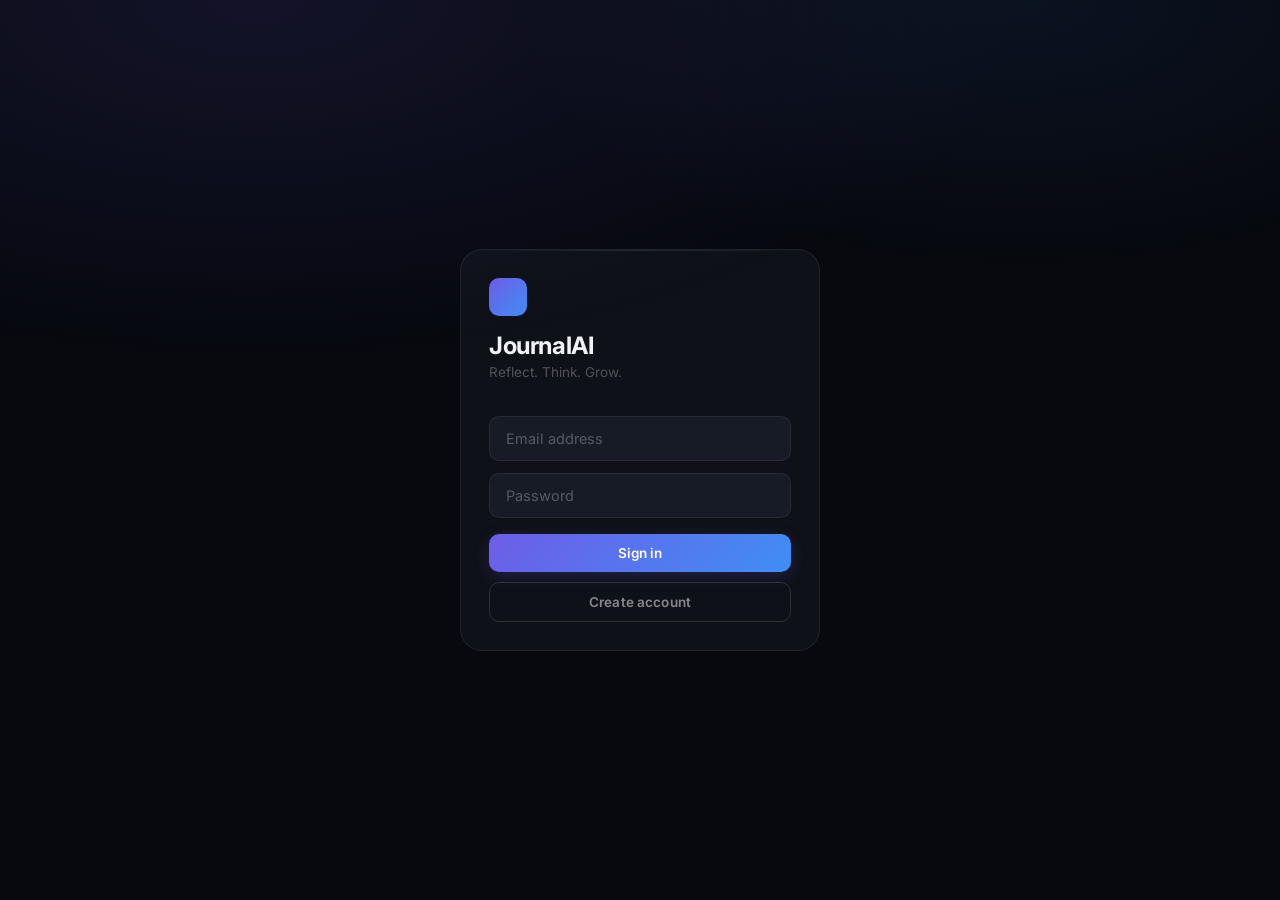
<file: index.html>
<!DOCTYPE html>
<html>
<head>
    <title>JournalAI</title>
    <link rel="stylesheet" href="style.css">
</head>
<body class="center">

    <div class="glass login-card">
        <div style="margin-bottom:24px;">
            <div style="width:38px;height:38px;border-radius:10px;background:linear-gradient(135deg,#6e5de8,#3f8ef5);margin-bottom:16px;"></div>
            <h2>JournalAI</h2>
            <span class="subtitle">Reflect. Think. Grow.</span>
        </div>

        <input id="email" type="email" placeholder="Email address">
        <input id="password" type="password" placeholder="Password">

        <div class="login-actions">
            <button onclick="login()">Sign in</button>
            <button onclick="register()">Create account</button>
        </div>
    </div>

    <script src="api.js"></script>
</body>
</html>
</file>
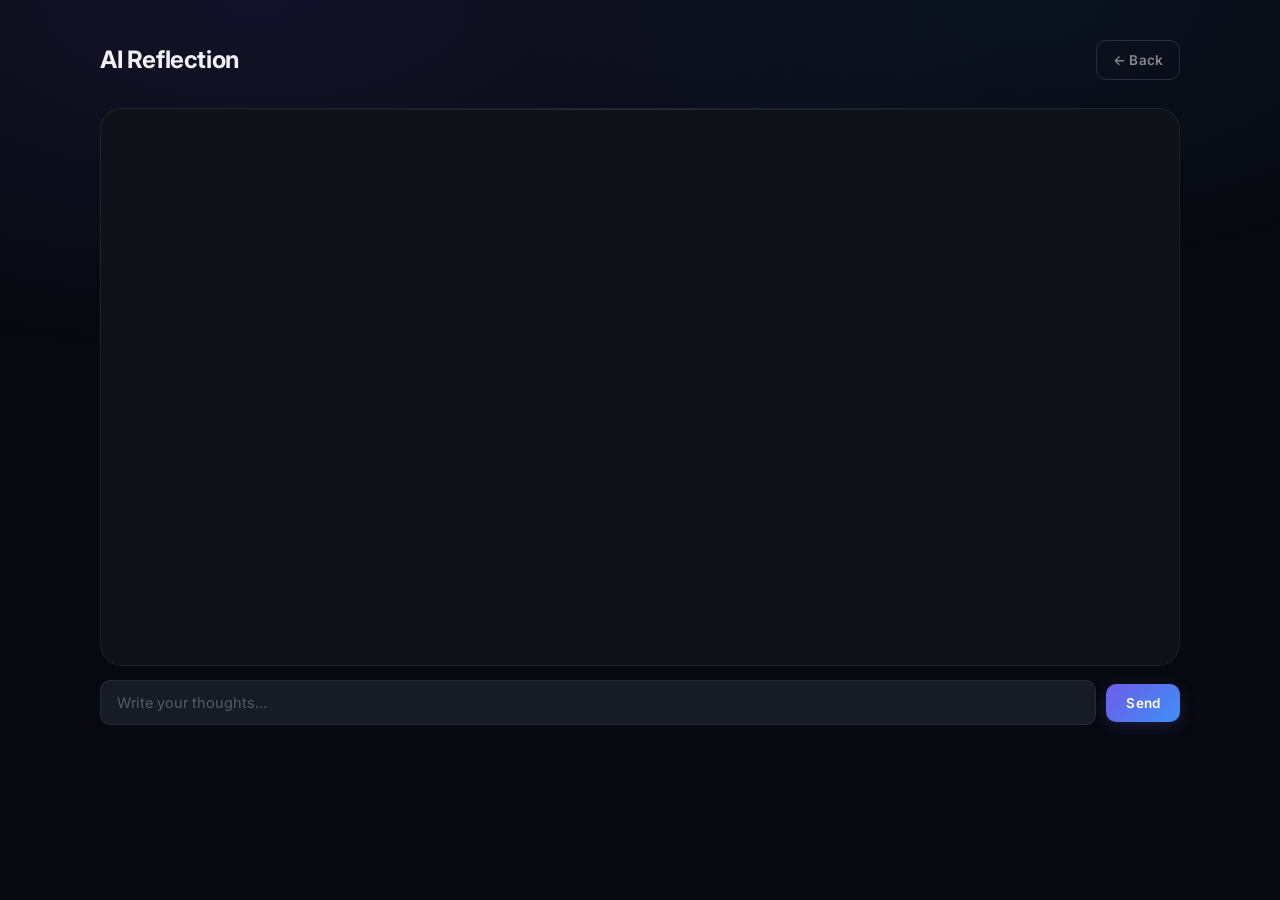
<file: chat.html>
<!DOCTYPE html>
<html>
<head>
    <title>AI Reflection – JournalAI</title>
    <link rel="stylesheet" href="style.css">
</head>
<body>
<div class="container">

    <div class="dash-header">
        <h2>AI Reflection</h2>
        <button class="back-btn" onclick="goBack()">← Back</button>
    </div>

    <div id="chat" class="glass"></div>

    <div class="chat-bar">
        <input id="msg" placeholder="Write your thoughts…" onkeydown="if(event.key==='Enter') send()">
        <button onclick="send()">Send</button>
    </div>

</div>
<script src="api.js"></script>
</body>
</html>
</file>
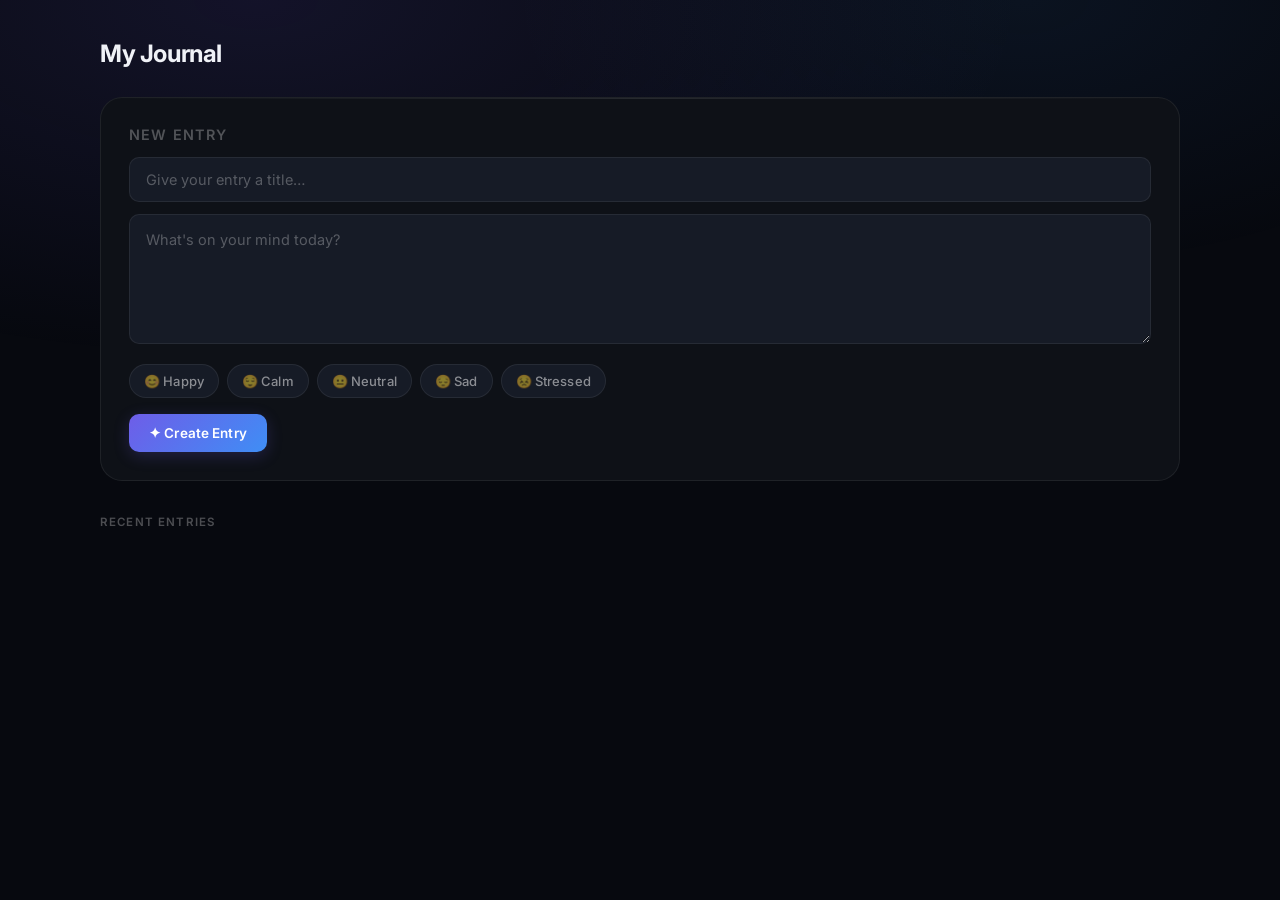
<file: dashboard.html>
<!DOCTYPE html>
<html>
<head>
    <title>Dashboard – JournalAI</title>
    <link rel="stylesheet" href="style.css">
</head>
<body>
<div class="container">

    <div class="dash-header">
        <h2>My Journal</h2>
    </div>

    <div class="glass journal-form">
        <h3>New Entry</h3>
        <input id="journalTitle" placeholder="Give your entry a title…">
        <textarea id="journalContent" placeholder="What's on your mind today?"></textarea>

        <div class="mood-picker">
            <button class="mood-btn" onclick="selectMood('Happy')">😊 Happy</button>
            <button class="mood-btn" onclick="selectMood('Calm')">😌 Calm</button>
            <button class="mood-btn" onclick="selectMood('Neutral')">😐 Neutral</button>
            <button class="mood-btn" onclick="selectMood('Sad')">😔 Sad</button>
            <button class="mood-btn" onclick="selectMood('Stressed')">😣 Stressed</button>
        </div>

        <button onclick="createJournal()">✦ Create Entry</button>
    </div>

    <p class="section-label">Recent Entries</p>
    <div id="list"></div>

</div>
<script src="api.js"></script>
</body>
</html>
</file>
<file: style.css>
@import url('https://fonts.googleapis.com/css2?family=Inter:wght@300;400;500;600;700;800;900&display=swap');

:root {
    --bg: #07090f;
    --surface: #0e1117;
    --surface-2: #161b26;
    --border: rgba(255,255,255,0.07);
    --border-hover: rgba(255,255,255,0.13);
    --text: #f0f2f7;
    --text-soft: rgba(255,255,255,0.5);
    --text-muted: rgba(255,255,255,0.28);
    --accent: #6e5de8;
    --accent-2: #3f8ef5;
    --accent-glow: rgba(110,93,232,0.18);
    --radius-sm: 10px;
    --radius: 16px;
    --radius-lg: 22px;
}

*, *::before, *::after { box-sizing: border-box; margin: 0; padding: 0; }

html { scroll-behavior: smooth; }

body {
    font-family: "Inter", sans-serif;
    background: var(--bg);
    color: var(--text);
    min-height: 100vh;
    overflow-x: hidden;
    -webkit-font-smoothing: antialiased;
}

body::after {
    content: "";
    position: fixed;
    top: 0; left: 0;
    width: 100%; height: 100%;
    background:
        radial-gradient(ellipse 60% 40% at 20% 0%, rgba(110,93,232,0.12), transparent),
        radial-gradient(ellipse 40% 30% at 80% 0%, rgba(63,142,245,0.08), transparent);
    pointer-events: none;
    z-index: 0;
}

h1, h2, h3, h4 { font-weight: 700; letter-spacing: -0.4px; line-height: 1.2; }
h1 { font-size: 2.6rem; }
h2 { font-size: 1.7rem; }
h3 { font-size: 1.05rem; }
p { color: var(--text-soft); line-height: 1.7; }

.container {
    width: 92%;
    max-width: 1080px;
    margin: 0 auto;
    padding: 40px 0 80px;
    position: relative;
    z-index: 1;
}

.center {
    display: flex;
    justify-content: center;
    align-items: center;
    min-height: 100vh;
    padding: 20px;
    position: relative;
    z-index: 1;
}

/* ── Card ── */
.glass {
    background: var(--surface);
    border: 1px solid var(--border);
    border-radius: var(--radius-lg);
    padding: 28px;
    position: relative;
    overflow: hidden;
    animation: rise 0.45s cubic-bezier(.22,.8,.36,1) both;
}

.glass::before {
    content: "";
    position: absolute;
    top: 0; left: 0; right: 0;
    height: 1px;
    background: linear-gradient(90deg, transparent, rgba(255,255,255,0.1), transparent);
}

/* ── Buttons ── */
button {
    border: none;
    outline: none;
    cursor: pointer;
    padding: 11px 20px;
    border-radius: var(--radius-sm);
    font-weight: 600;
    font-size: 13.5px;
    color: white;
    font-family: "Inter", sans-serif;
    background: linear-gradient(135deg, var(--accent) 0%, var(--accent-2) 100%);
    transition: opacity 0.18s, transform 0.18s, box-shadow 0.18s;
    box-shadow: 0 4px 16px rgba(110,93,232,0.22);
    letter-spacing: 0.01em;
}

button:hover {
    opacity: 0.88;
    transform: translateY(-1px);
    box-shadow: 0 8px 24px rgba(110,93,232,0.3);
}

button:active { transform: scale(0.97); opacity: 1; }

/* ── Inputs ── */
input, textarea {
    width: 100%;
    background: var(--surface-2);
    border: 1px solid var(--border);
    color: var(--text);
    border-radius: var(--radius-sm);
    padding: 13px 16px;
    margin-top: 12px;
    font-size: 14.5px;
    font-family: "Inter", sans-serif;
    outline: none;
    transition: border 0.2s, background 0.2s;
}

textarea {
    min-height: 130px;
    resize: vertical;
    line-height: 1.65;
}

input:focus, textarea:focus {
    border-color: rgba(110,93,232,0.45);
    background: rgba(110,93,232,0.06);
}

input::placeholder, textarea::placeholder { color: var(--text-muted); }

/* ── Login card specifics ── */
.login-card {
    width: 360px;
    max-width: 100%;
}

.login-card h2 {
    font-size: 1.5rem;
    margin-bottom: 4px;
}

.login-card .subtitle {
    font-size: 13.5px;
    color: var(--text-muted);
    margin-bottom: 20px;
    display: block;
}

.login-actions {
    display: flex;
    flex-direction: column;
    gap: 10px;
    margin-top: 16px;
}

.login-actions button:last-child {
    background: transparent;
    border: 1px solid var(--border-hover);
    box-shadow: none;
    color: var(--text-soft);
}

.login-actions button:last-child:hover {
    background: var(--surface-2);
    box-shadow: none;
}

/* ── Dashboard header ── */
.dash-header {
    display: flex;
    align-items: center;
    justify-content: space-between;
    margin-bottom: 28px;
}

.dash-header h2 { font-size: 1.5rem; }

/* ── Journal form ── */
.journal-form { margin-bottom: 28px; }
.journal-form h3 {
    font-size: 0.9rem;
    font-weight: 600;
    text-transform: uppercase;
    letter-spacing: 0.08em;
    color: var(--text-muted);
    margin-bottom: 2px;
}

/* ── Mood picker ── */
.mood-picker {
    display: flex;
    gap: 8px;
    flex-wrap: wrap;
    margin: 16px 0;
}

.mood-btn {
    background: var(--surface-2);
    border: 1px solid var(--border);
    box-shadow: none;
    color: var(--text-soft);
    font-size: 13px;
    padding: 8px 14px;
    border-radius: 20px;
    font-weight: 500;
    transition: background 0.18s, border 0.18s, color 0.18s, transform 0.18s;
}

.mood-btn:hover {
    background: rgba(110,93,232,0.12);
    border-color: rgba(110,93,232,0.3);
    color: #c4b8ff;
    box-shadow: none;
    transform: translateY(-1px);
}

.mood-btn.active {
    background: linear-gradient(135deg, var(--accent), var(--accent-2));
    border-color: transparent;
    color: white;
    box-shadow: 0 4px 14px rgba(110,93,232,0.28);
}

/* ── Journal grid ── */
#list {
    display: grid;
    grid-template-columns: repeat(auto-fill, minmax(280px, 1fr));
    gap: 16px;
    margin-top: 0;
}

/* ── Journal card ── */
.journal-card {
    transition: transform 0.22s, border 0.22s, background 0.22s;
    cursor: pointer;
}

.journal-card:hover {
    transform: translateY(-3px);
    border-color: rgba(110,93,232,0.22);
    background: rgba(255,255,255,0.05);
}

/* ── Chat ── */
#chat {
    height: 62vh;
    overflow-y: auto;
    display: flex;
    flex-direction: column;
    gap: 10px;
    padding: 24px 20px;
    scrollbar-width: thin;
    scrollbar-color: rgba(255,255,255,0.1) transparent;
}

#chat::-webkit-scrollbar { width: 6px; }
#chat::-webkit-scrollbar-thumb { background: rgba(255,255,255,0.1); border-radius: 20px; }

/* ── Message bubbles ── */
.message {
    max-width: 72%;
    padding: 12px 16px;
    border-radius: 16px;
    line-height: 1.65;
    font-size: 14.5px;
    animation: rise 0.25s ease;
}

.message.user {
    align-self: flex-end;
    background: linear-gradient(135deg, var(--accent), var(--accent-2));
    border-bottom-right-radius: 4px;
}

.message.ai {
    align-self: flex-start;
    background: var(--surface-2);
    border: 1px solid var(--border);
    border-bottom-left-radius: 4px;
    color: var(--text-soft);
}

/* ── Chat input bar ── */
.chat-bar {
    display: flex;
    gap: 10px;
    margin-top: 14px;
    align-items: center;
}

.chat-bar input { margin-top: 0; flex: 1; }

/* ── Back button ── */
.back-btn {
    background: transparent;
    border: 1px solid var(--border-hover);
    color: var(--text-soft);
    box-shadow: none;
    padding: 11px 16px;
}

.back-btn:hover {
    background: var(--surface-2);
    box-shadow: none;
    opacity: 1;
}

/* ── Toast ── */
.toast {
    position: fixed;
    bottom: 28px;
    right: 28px;
    background: var(--surface-2);
    border: 1px solid var(--border-hover);
    color: var(--text);
    padding: 13px 18px;
    border-radius: var(--radius-sm);
    font-size: 13.5px;
    opacity: 0;
    transform: translateY(10px);
    transition: opacity 0.28s, transform 0.28s;
    z-index: 9999;
    pointer-events: none;
}

.toast.show { opacity: 1; transform: translateY(0); }

/* ── Divider label ── */
.section-label {
    font-size: 11.5px;
    font-weight: 600;
    text-transform: uppercase;
    letter-spacing: 0.1em;
    color: var(--text-muted);
    margin: 32px 0 14px;
}

/* ── Animations ── */
@keyframes rise {
    from { opacity: 0; transform: translateY(10px); }
    to   { opacity: 1; transform: translateY(0); }
}

/* ── Responsive ── */
@media (max-width: 700px) {
    h1 { font-size: 1.9rem; }
    h2 { font-size: 1.35rem; }
    .container { width: 95%; }
    #chat { height: 58vh; }
    .message { max-width: 88%; }
    .login-card { width: 100%; }
}
</file>
